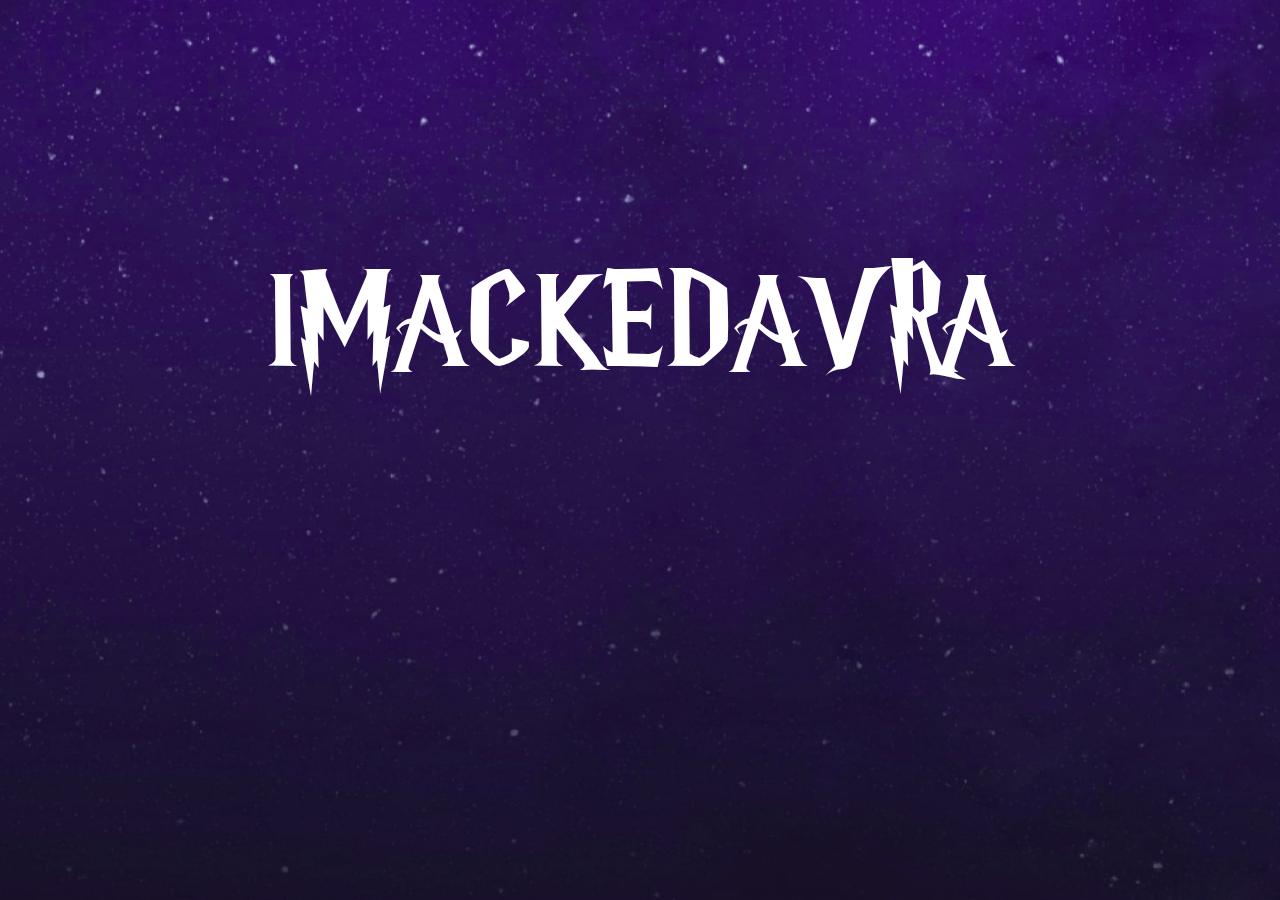
<file: index.html>
<!DOCTYPE html>
<html lang="fr">
  <head>
    <meta charset="UTF-8" />
    <meta name="viewport" content="width=device-width, initial-scale=1.0" />
    <link rel="stylesheet" href="css/style_index.css" />
    <link rel="stylesheet" href="css/style.css" />
    <script type="module" src="js/start.js"></script>
    <title>Accueil</title>
  </head>
  <body id="wrap">
    <main>
      <h1>IMACKEDAVRA</h1>
      <p>
        Bienvenue sur <strong>IMACKEDAVRA</strong>, où la magie de
        l'informatique rencontre l'univers envoûtant des maisons de
        <strong>Poudlard</strong>. Quelle maison vous appelle-t-elle ? Venez le
        découvrir !
      </p>
      <div class="button">
        <a href="rule.html">Start</a>
      </div>
    </main>
  </body>
</html>
</file>
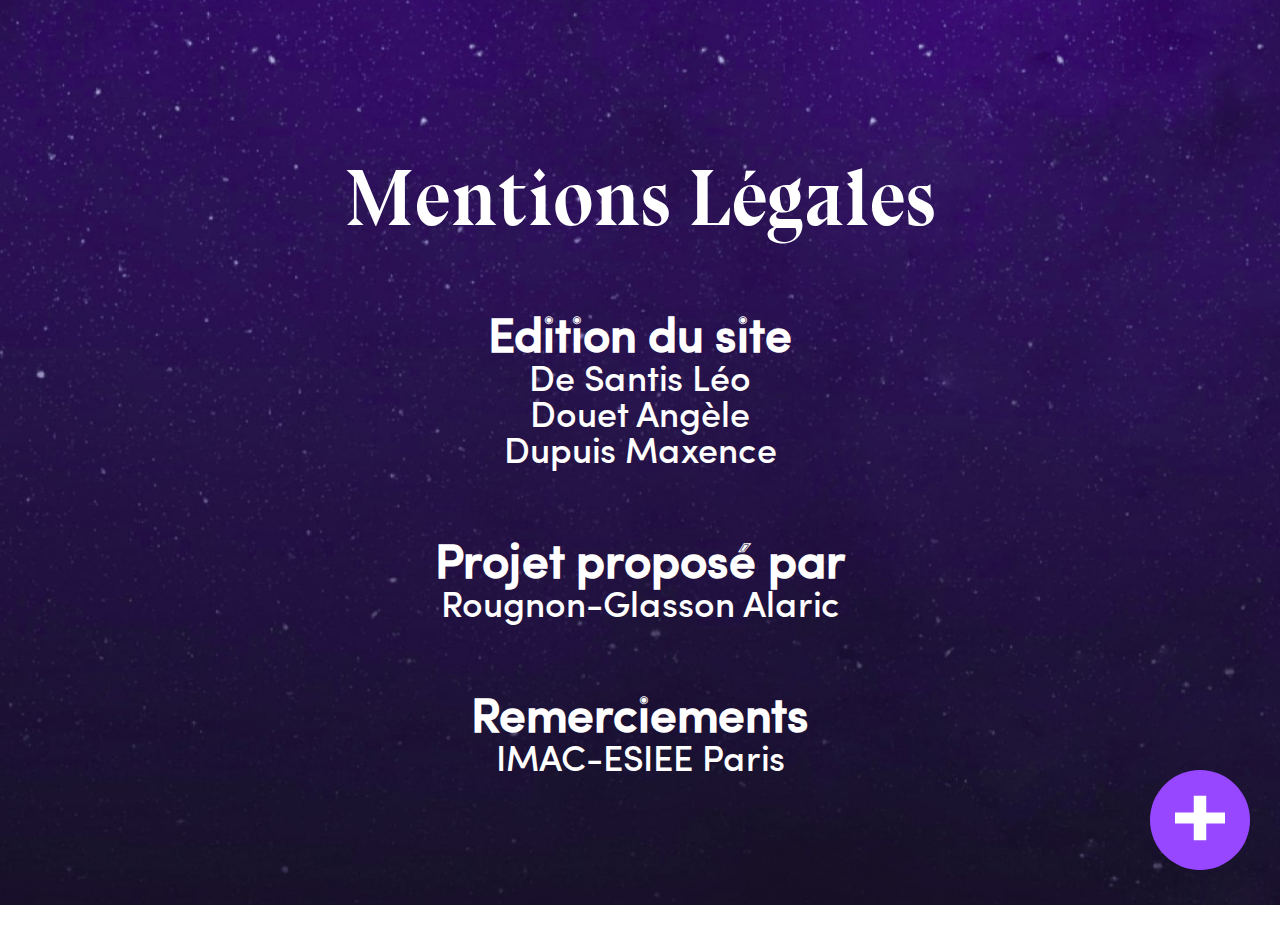
<file: credit.html>
<!DOCTYPE html>
<html lang="fr">
  <head>
    <meta charset="UTF-8" />
    <meta name="viewport" content="width=device-width, initial-scale=1.0" />
    <link rel="stylesheet" href="css/style_credit.css" />
    <link rel="stylesheet" href="css/style.css" />
    <link rel="stylesheet" href="css/style_button.css" />
    <script type="module" src="js/components/button.js" defer></script>
    <title>Crédits</title>
  </head>
  <body>
    <main>
      <h1>Mentions Légales</h1>

      <section>
        <h2>Edition du site</h2>
        <ul>
          <li>De Santis Léo</li>
          <li>Douet Angèle</li>
          <li>Dupuis Maxence</li>
        </ul>
      </section>

      <section>
        <h2>Projet proposé par</h2>
        <p>Rougnon-Glasson Alaric</p>
      </section>

      <section>
        <h2>Remerciements</h2>
        <p>IMAC-ESIEE Paris</p>
      </section>
    </main>
    <magic-button></magic-button>
  </body>
</html>
</file>
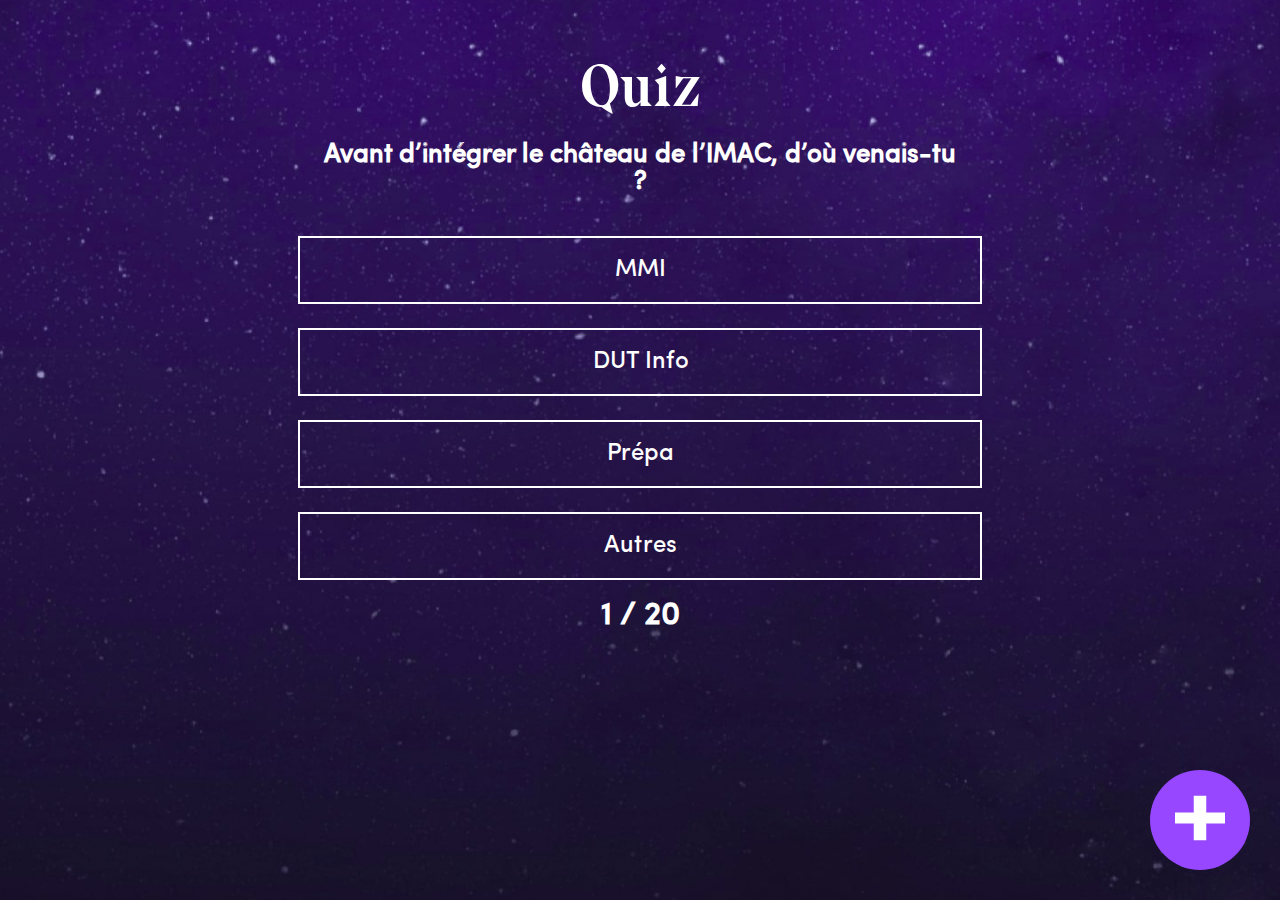
<file: quiz.html>
<!DOCTYPE html>
<html lang="fr">
  <head>
    <meta charset="UTF-8" />
    <meta name="viewport" content="width=device-width, initial-scale=1.0" />
    <link rel="stylesheet" href="css/style_quiz.css" />
    <link rel="stylesheet" href="css/style.css" />
    <link rel="stylesheet" href="css/style_button.css" />
    <script type="module" src="js/quiz/quiz.js" defer></script>
    <script type="module" src="js/components/button.js" defer></script>
    <title>Quiz</title>
  </head>
  <body id="wrap">
    <main>
      <h1>Quiz</h1>
      <section id="quiz"></section>
      <section id="result">
        <h2>Félicitations !</h2>
        <h3 id="message">Tu appartiens à la maison :</h3>
        <div id="house"></div>
        <svg
          xmlns="http://www.w3.org/2000/svg"
          width="414"
          height="4"
          viewBox="0 0 414 4"
          fill="none"
        >
          <title>Ligne de séparation</title>
          <path d="M0 2H414" stroke="white" stroke-width="3" />
        </svg>
        <h4 id="members">Membres</h4>
        <ul id="character"></ul>
        <img id="choixpeau" src="/img/choixpeau.png" alt="Choixpeau" />
      </section>
    </main>
    <magic-button></magic-button>
  </body>
</html>
</file>
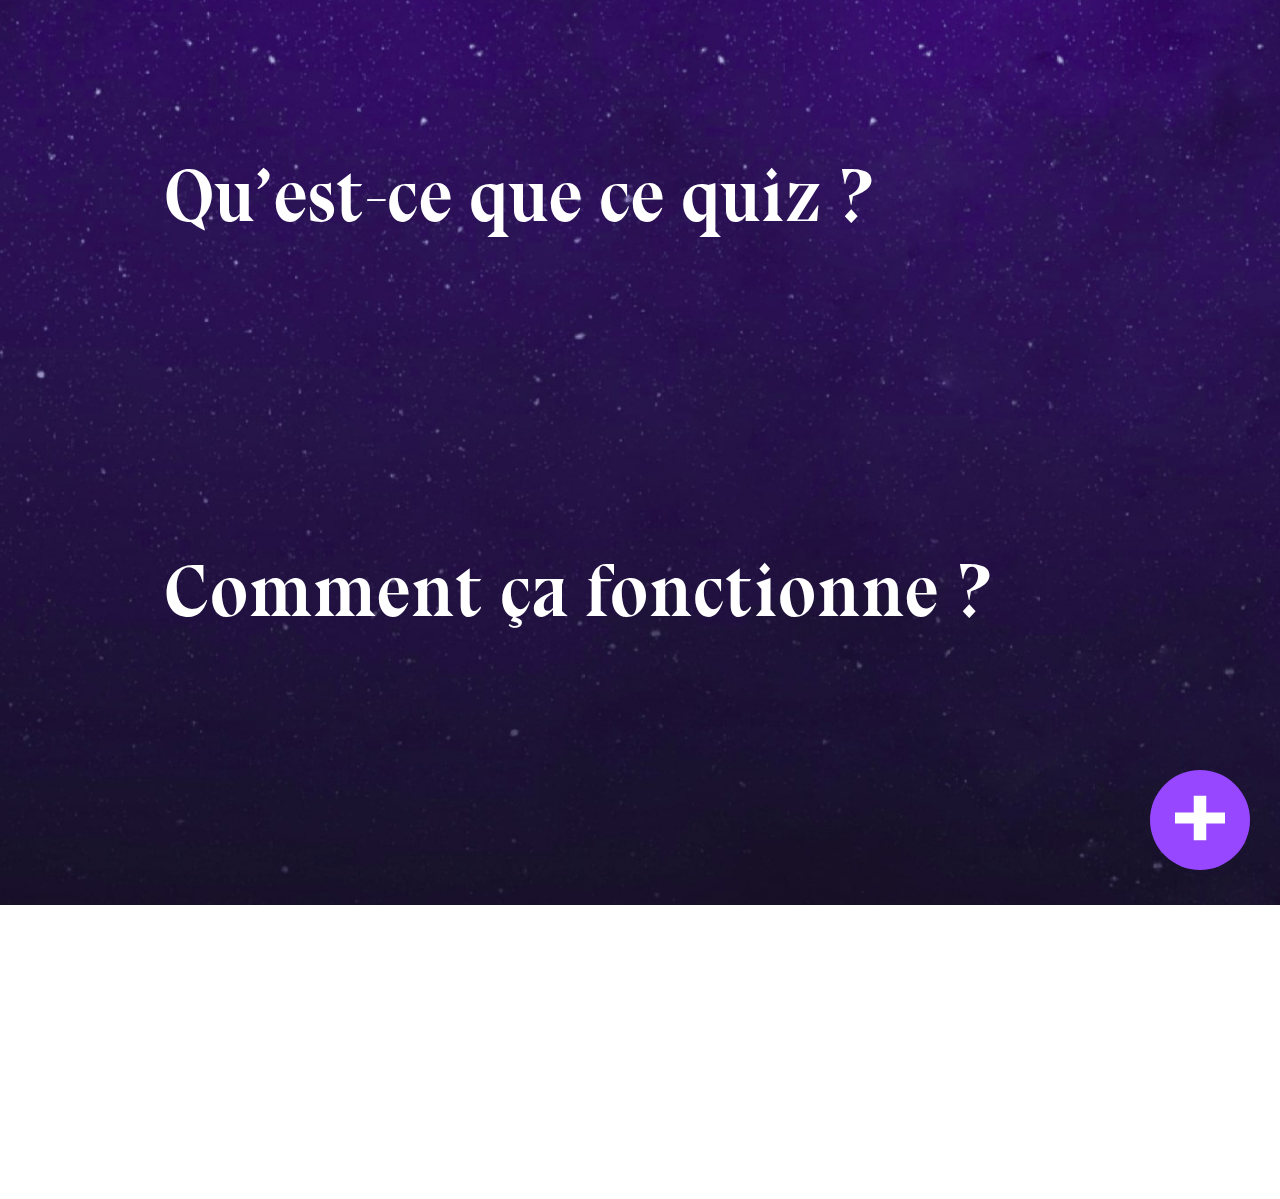
<file: rule.html>
<!DOCTYPE html>
<html lang="fr">
  <head>
    <meta charset="UTF-8" />
    <meta name="viewport" content="width=device-width, initial-scale=1.0" />
    <link rel="stylesheet" href="css/style_rule.css" />
    <link rel="stylesheet" href="css/style.css" />
    <link rel="stylesheet" href="css/style_button.css" />
    <script type="module" src="js/components/button.js" defer></script>
    <title>Règles</title>
  </head>
  <body id="wrap">
    <main>
      <section>
        <h2>Qu’est-ce que ce quiz ?</h2>
        <svg
          class="line"
          xmlns="http://www.w3.org/2000/svg"
          width="710"
          height="4"
          viewBox="0 0 864 4"
          fill="none"
        >
          <title>Ligne de séparation</title>
          <path d="M0 2H864" stroke="white" stroke-width="3" />
        </svg>
        <p>
          Vous êtes sur le point d'embarquer pour un voyage magique et
          numérique à travers les maisons emblématiques de
          <strong>Poudlard</strong>, adaptées au monde des étudiants en
          <strong>IMAC</strong>.
        </p>
        <p>
          Le Quiz est une expérience ludique conçue spécialement pour les
          étudiants en <strong>IMAC</strong>. Inspiré par l'univers fantastique
          de <strong>Harry Potter</strong> , ce quiz combine la magie des
          maisons de <strong>Poudlard</strong> avec les domaines de
          l'informatique et du numérique. En répondant à une série de questions
          soigneusement élaborées, vous découvrirez la maison qui correspond le
          mieux à vos traits de personnalité et à votre approche envers les
          technologies.
        </p>
      </section>
      <section>
        <h2>Comment ça fonctionne ?</h2>
        <svg
          class="line"
          xmlns="http://www.w3.org/2000/svg"
          width="824"
          height="4"
          viewBox="0 0 824 4"
          fill="none"
        >
          <title>Ligne de séparation</title>
          <path d="M0 2H864" stroke="white" stroke-width="3" />
        </svg>
        <ol id="rules">
          <li>
            <strong>Commencez l'aventure :</strong>
            Cliquez sur le bouton "Démarrer le Quiz" pour entamer votre voyage à
            travers les questions captivantes conçues pour dévoiler votre
            maison.
          </li>
          <li>
            <strong>Répondez honnêtement :</strong>
            Chaque question a été minutieusement élaborée pour évaluer
            différents aspects de votre personnalité, de vos compétences et de
            votre attitude envers les technologies.
          </li>
          <li>
            <strong>Découvrez votre maison numérique :</strong>
            Une fois que vous avez répondu à toutes les questions, vous serez
            réparti dans l'une des maisons inspirées par l'univers d'
            <strong>Harry Potter</strong>, chacune représentant des traits
            spécifiques.
          </li>
        </ol>
      </section>
    </main>
    <div id="start_path">
      <a title="lancement quiz" href="quiz.html">
        <p id="start_text">Démarrer le quiz</p>
        <svg
          xmlns="http://www.w3.org/2000/svg"
          width="211"
          height="35"
          viewBox="0 0 211 35"
          fill="none"
        >
          <title>Bouton lancement du quiz</title>
          <path
            d="M0 17.5H209M209 17.5L196.298 34M209 17.5L196.298 1"
            stroke="white"
            stroke-width="3"
          />
        </svg>
      </a>
    </div>
    <magic-button></magic-button>
  </body>
</html>
</file>
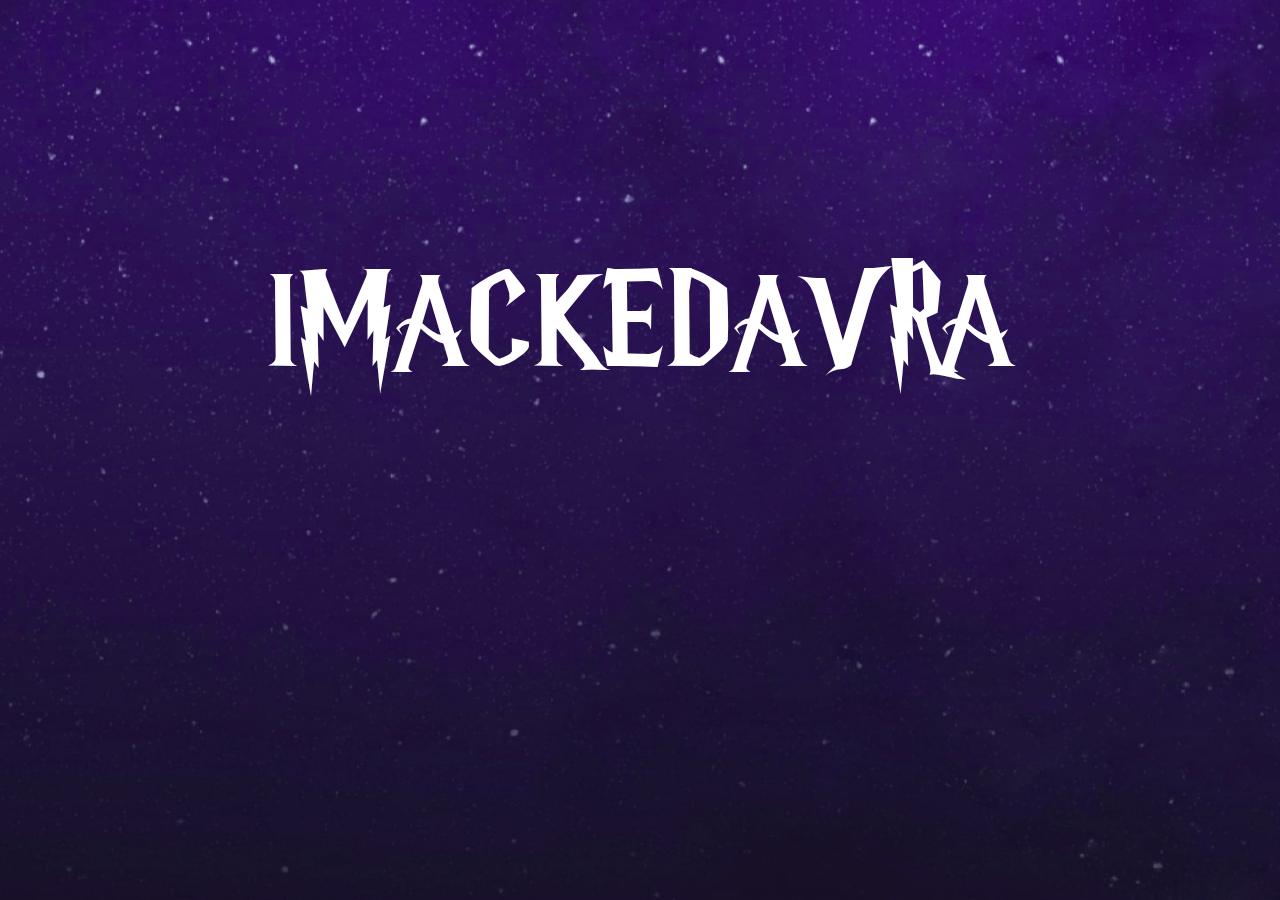
<file: start.html>
<!DOCTYPE html>
<html lang="fr">
  <head>
    <meta charset="UTF-8" />
    <meta name="viewport" content="width=device-width, initial-scale=1.0" />
    <link rel="stylesheet" href="css/style_start.css" />
    <link rel="stylesheet" href="css/style.css" />
    <script type="module" src="js/start.js"></script>
    <title>Start</title>
  </head>
  <body id="wrap">
    <main>
      <h1>IMACKEDAVRA</h1>
      <p>
        Bienvenue sur <strong>IMACKEDAVRA</strong>, où la magie de
        l'informatique rencontre l'univers envoûtant des maisons de
        <strong>Poudlard</strong>. Quelle maison vous appelle-t-elle ? Venez le
        découvrir !
      </p>
      <div class="button">
        <a href="rule.html">Start</a>
      </div>
    </main>
  </body>
</html>
</file>
<file: css/style_index.css>
@font-face {
    font-family : "Harry_Potter";
    src:
        local("harry_p"),
        url("../fonts/harry_p/HarryPotter.TTF") format("truetype");
}


body{
    text-align: center;
    overflow: hidden;
}

h1{
  font-family: Harry_Potter;
  font-size: 40px;
  font-weight: 400;
  animation: apparition 2s ease-in-out
}

.button{
    display:flex;
    padding:10px 50px;
    border: 3px solid #FFF;
    width:fit-content;
    margin: 50px;
    transition:  0.5s ease-out;
    animation: apparition 1s ease-in-out forwards;
    animation-delay: 0.5s;
    opacity: 0;
}

p{
    display:block;
    max-width:60vw;
    width: 100%;
    font-size: 15px;
    margin-top: 20px;
    animation: apparition 1s ease-in-out forwards;
    animation-delay: 0.5s;
    opacity: 0;
}

.button a{
    color : #fff;
    font-size: 24px;
    text-decoration: none;
    transition:  0.5s ease-out
}


.button:hover {
    background-color: white;
    transition:  0.5s ease-out
  }

  .button:hover a {
    color: #9747FF;
    transition:  0.5s ease-out
  }

main{
    display:flex;
    flex-direction: column;
    align-items: center;
    justify-content: center;
    height:100vh;
}

span {
    display: inline-block;
  }
  
.oscillation_first{
    animation: oscillation_first 1s ease-in-out infinite
}

.oscillation_second{
    animation: oscillation_second 1s ease-in-out infinite
}

@keyframes oscillation_first {
    0% {
      transform: translateY(0);
    }
    50% {
      transform: translateY(-5px);
    }
    100% {
      transform: translateY(0);
    }
  }
  
  @keyframes oscillation_second {
    0% {
      transform: translateY(0);
    }
    50% {
      transform: translateY(5px);
    }
    100% {
      transform: translateY(0);
    }
  }
  
@media (min-width : 500px)
{
  h1{
    font-size: 70px;
  }
}
    
  
@media (min-width : 800px)
{
  h1{
    font-size: 100px;
  }
  p{
    font-size: 24px;
  }
}

@media (min-width : 1200px)
{
  h1{
    font-size: 140px;
  }
  .button a{
    font-size: 32px;
   
}
}
</file>
<file: css/style.css>
@font-face {
    font-family : "Bluu_Next";
    src:
        local("bluu_next"),
        url("../fonts/bluu_next/BluuNext-Titling.otf") format("opentype");
}

@font-face {
    font-family : "Sofia_Pro";
    src:
        local("sofia_pro"),
        url("../fonts/sofia_pro/SofiaProMedium.ttf") format("truetype"),
        url("../fonts/sofia_pro/SofiaProBold.ttf") format("truetype");
}


*{
    margin:0;
    padding:0;
}

body{
    color: #FFFF;
    font-family: Sofia_Pro;  
    background: url(../img/Purple_Background.jpg) no-repeat center fixed ;
    background-size: cover;
    height: 100%;
}

#wrap{
    margin-left : 64px;
    margin-right: 64px;
}


strong{
    color: #9747FF;
}

@keyframes apparition {
    0% {
      opacity: 0;
    }
    100% {
     opacity: 100%;
  }
}
</file>
<file: css/style_credit.css>
/* mobilefirst */
main{
    display: flex;
    flex-direction: column;
    justify-content: center;
    align-items: center;
    text-align:center;
    gap: 50px;
    margin: 80px;
}


h1{
    color: #FFF;
    font-family: Bluu_Next;
    font-size: 48px;
    font-weight: 600;
}

h2{
    font-family: Sofia_Pro;
    font-size: 32px;
    font-weight: 700;
}

p,ul{
    list-style-type:none;
    font-size: 20px
}

/* tablette */
@media (min-width : 800px ){
    main{
        gap: 65px;
        margin: 100px;
    }
    h1{
        font-size: 68px;
    }
    h2{
        font-size: 42px;
    }
    p,ul{
        font-size: 30px;
    }
}

/* ordi */
@media (min-width : 1200px ){
    main{
        gap: 70px;
        margin: 150px;
    }
    h1{
        font-size: 80px;
    }
    h2{
        font-size: 48px;
    }
    p,ul{
        font-size: 36px;
    }
}
</file>
<file: css/style_button.css>
/* CSS du bouton */
#button-container{
    margin: 20px;
    position: fixed;
    bottom: 10px;
    right: 10px;
    z-index: 999;
    
}
.button{
    display: flex;
    justify-content: center;
    align-items: center;
    position: relative;
    width: 100px;
    height: 100px;
    cursor: pointer;
    transition: transform 0.3s ease-in-out;
  }
  

  .button > div
  {
    position: absolute;
    border-radius: 50%;
    transition: transform 0.3s ease-in-out;
    display: flex;
    align-items: center;
    justify-content: center;
    font-weight: bold;
    text-align: center;
    font-size: 14px;
    text-decoration: none;
  }

  .parent{
    width: 100%;
    height: 100%;
    background-color: #9747FF;
    z-index: 5;
  }

  

  .child-link:nth-child(2), .child-link:nth-child(3), .child-link:nth-child(4){
    transform: translate(0, 0);
  }

  .button:hover .child-link:nth-child(2) {
    transform: translate(-150%, 0);
  }
  

  .button:hover .child-link:nth-child(3) {
    transform: translate(-100%, -100%);
  }

  .button:hover .child-link:nth-child(4) {
    transform: translate(0, -150%);
  }

  .button:hover .parent{
    transform: rotate(45deg);
  }

  .child-link:hover {
    scale: 102%;
  }

  @media (max-width : 1200px)
  {
    .button{
      width: 70px;
      height: 70px;
    }
    .button > .parent a img{
      width: 30px;
      height: 30px;
    }
    .button > .child-link a img{
      width: 60px;
      height: 60px;
    }
  }
</file>
<file: css/style_quiz.css>
body{
    margin:50px;
    display: flex;
    justify-content: center;
    align-items: center;
}
main
{
    display: flex;
    justify-content: center;
    align-items: center;
    flex-direction: column;
    max-width: 50vw;
    gap: 20px;
    animation: apparition 1.5s ease-in-out
}

h1
{
    font-family: Bluu_Next;
    display: flex;
    justify-content: center;
    align-items: center;
    flex-direction: column;
    gap: 20px;
}

h2{
    font-family: Bluu_Next;
    text-align: center;
    font-size: 40px;
}

.questionTitle{
    text-align: center;
    font-size: 16px;
    font-weight: bold;
}

h3{
    font-family: Sofia_Pro;
    font-size: 24px;
    font-weight: semi-bold;
}

.pagination
{
    text-align: center;
    font-weight: bold;
    font-size: x-large;
}

ol{
    display: flex;
    justify-content: center;
    flex-direction: column;
    align-items: center;
    margin-top: 40px;
    margin-bottom: 20px;
    gap: 24px;
    padding: 0;
}

.answer{
    list-style-type: none;
    border: 2px solid white;
    width: 100%;
    padding: 20px;
    font-size: medium;
    text-align: center;
    transition:  0.5s ease-out
}

.answer:hover{
    scale: 105%;
    transition:  0.5s ease-out;
    background-color: white;
    color: #9747FF;
    cursor: pointer;
}

.flag{
    width: 200px;
}

#result{
    position: relative;
    max-width: 100vw;
    display: none;
    flex-direction: column;
    align-items: center;
    text-align: center;
    gap: 30px;
}

.houseLink {
    display:flex;
    padding:10px 50px;
    border: 3px solid #FFF;
    width:fit-content;
    margin: 30px;
    transition:  0.5s ease-out;
    animation: apparition 1s ease-in-out forwards;
    animation-delay: 0.5s;
    opacity: 0;
}


.houseLink  a{
    color : #fff;
    font-size: 12px;
    text-decoration: none;
    transition:  0.5s ease-out
}

.houseLink:hover {
    background-color: white;
    transition:  0.5s ease-out
  }

  .houseLink:hover a {
    color: #9747FF;
    transition:  0.5s ease-out
  }

h4{
    font-size: 24px;
    font-family: Sofia_Pro;
    font-weight: bold;
}

#character {
    display: flex;
    flex-direction: column;
    gap: 10px;
    margin-bottom: 20px;
}

#character > span {
    display: flex;
    flex-direction: column;
    gap: 10px;
}

#choixpeau{
    position: absolute;
    opacity: 0.3;
    z-index: -10;
    width: 100%;
}

svg {
    width: 200px;
}


/* Tablette */
@media (min-width : 800px) 
{
    h2{
        font-size: 55px;
    }
    h3{
        font-size: 35px;
    }

    .questionTitle{
        font-size: 18px;
    }

    .answer{
        font-size: x-large;
    }

    #character {
        flex-direction: row;
        gap: 50px; 
    }
    svg {
        width: 400px;
    }
}


@media (min-width : 1200px) 
{
    h1{
        font-size: 60px;
    }
    h3{
        font-size: 48px;
    }

   h2{
    font-size: 80px;
   }
   .houseLink a{
    font-size: 22px;
   }
   .questionTitle{
    font-size: 26px;
}
.pagination
{
    font-size: xx-large;
}
   .answer{
    font-size: x-large;
}
   .flag{
    width: 300px;
}
}
</file>
<file: css/style_rule.css>
body{
    display: flex;
    flex-direction: column;
    justify-content: center;
    gap: 50px;
    margin: 50px;
}

main{
    display: flex;
    flex-direction: column;
    justify-content: center;
    gap: 50px;
}

section{
    display: flex;
    flex-direction: column;
    gap: 30px;
}

#rules{
    display: flex;
    flex-direction: column;
    gap: 10px;
}

#start_path{
    display: flex;
    flex-direction: column;
    align-items: center;
    margin-bottom: 30px;
}

a{
    color: white;
    text-decoration: none;
}

h2{
    color: #FFF;
    font-family: Bluu_Next;
    font-size: 20px;
    font-style: normal;
    font-weight: 600;
    line-height: normal;
    animation: apparition 1.5s ease-in-out
}

p, li{
    font-size: 12px;
    animation: apparition 1.5s ease-in-out forwards;
    animation-delay: 0.5s;
    opacity: 0;
}

#start_path svg {
    width: 100px;
    transition: transform 0.3s ease-in-out;
  }
  
#start_path a:hover  svg {
    transform: translateX(20px);
}


svg {
    fill: none;
    stroke: white;
    stroke-width: 3;
    stroke-dasharray: 864;
    stroke-dashoffset: 864;
    animation: dash 2s forwards;
    animation-delay: 0.5s;
  }

  .line{
    display: none;
}
  
  @keyframes dash {
    to {
      stroke-dashoffset: 0;
    }
  }



@media (min-width : 600px)
{
    h2{
        font-size: 40px;  
    }

    p,li {
        font-size: 16px;
    }

    #start_path{
        align-items: end;
    } 
    
    #start_path svg {
        width: 140px;
      }  
}

@media (min-width : 1200px)
{
    body{
        padding: 100px;
    }

    main{
        gap: 70px;
    }
    h2 {
        font-size: 75px;  
    }

    p,li {
        font-size: 20px;
    }

    #start_path{
        align-items: end;
    }

    .line{
        display: block;
    }
    #start_path svg {
        width: 100%;
      }
}
</file>
<file: css/style_start.css>
@font-face {
    font-family : "Harry_Potter";
    src:
        local("harry_p"),
        url("../fonts/harry_p/HarryPotter.TTF") format("truetype");
}


body{
    text-align: center;
    overflow: hidden;
}

h1{
  font-family: Harry_Potter;
  font-size: 40px;
  font-weight: 400;
  animation: apparition 2s ease-in-out
}

.button{
    display:flex;
    padding:10px 50px;
    border: 3px solid #FFF;
    width:fit-content;
    margin: 50px;
    transition:  0.5s ease-out;
    animation: apparition 1s ease-in-out forwards;
    animation-delay: 0.5s;
    opacity: 0;
}

p{
    display:block;
    max-width:60vw;
    width: 100%;
    font-size: 15px;
    margin-top: 20px;
    animation: apparition 1s ease-in-out forwards;
    animation-delay: 0.5s;
    opacity: 0;
}

.button a{
    color : #fff;
    font-size: 24px;
    text-decoration: none;
    transition:  0.5s ease-out
}


.button:hover {
    background-color: white;
    transition:  0.5s ease-out
  }

  .button:hover a {
    color: #9747FF;
    transition:  0.5s ease-out
  }

main{
    display:flex;
    flex-direction: column;
    align-items: center;
    justify-content: center;
    height:100vh;
}

span {
    display: inline-block;
  }
  
.oscillation_first{
    animation: oscillation_first 1s ease-in-out infinite
}

.oscillation_second{
    animation: oscillation_second 1s ease-in-out infinite
}

@keyframes oscillation_first {
    0% {
      transform: translateY(0);
    }
    50% {
      transform: translateY(-5px);
    }
    100% {
      transform: translateY(0);
    }
  }
  
  @keyframes oscillation_second {
    0% {
      transform: translateY(0);
    }
    50% {
      transform: translateY(5px);
    }
    100% {
      transform: translateY(0);
    }
  }
  
@media (min-width : 500px)
{
  h1{
    font-size: 70px;
  }
}
    
  
@media (min-width : 800px)
{
  h1{
    font-size: 100px;
  }
  p{
    font-size: 24px;
  }
}

@media (min-width : 1200px)
{
  h1{
    font-size: 140px;
  }
  .button a{
    font-size: 32px;
   
}
}
</file>
